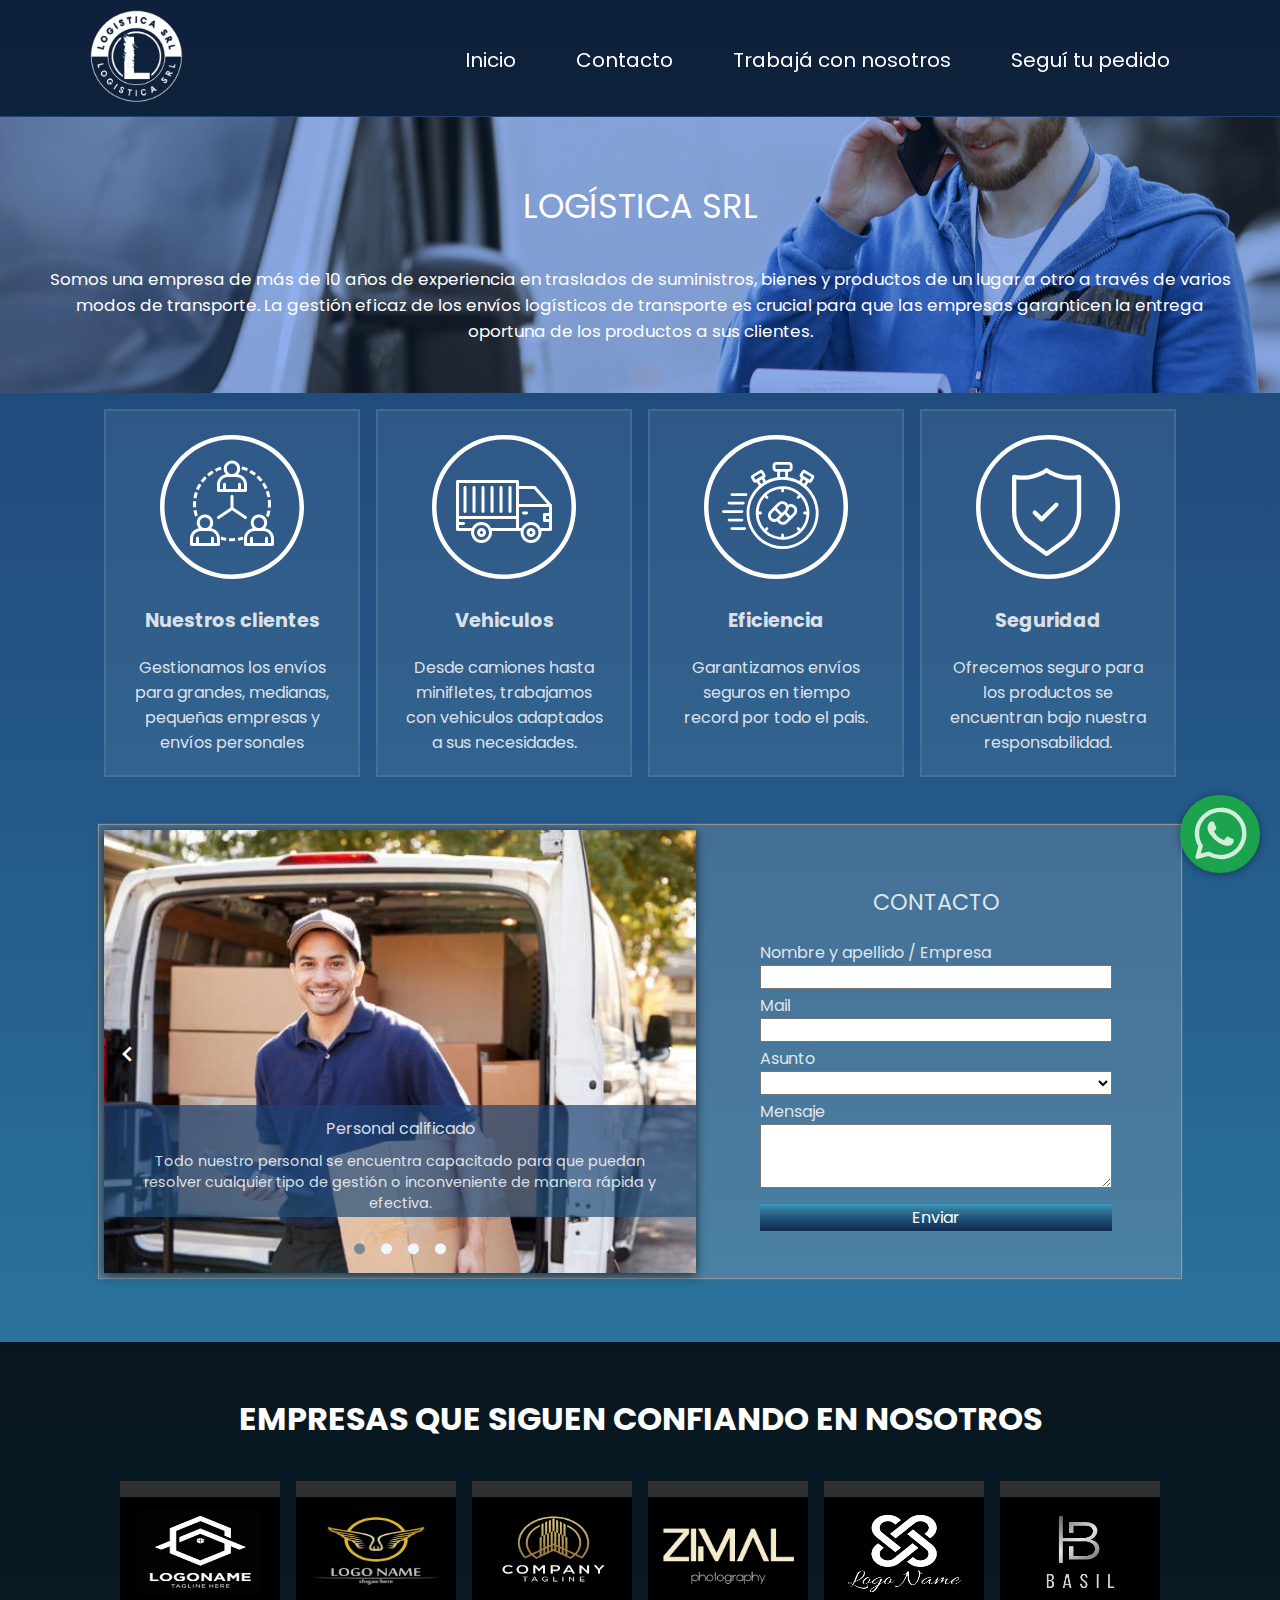
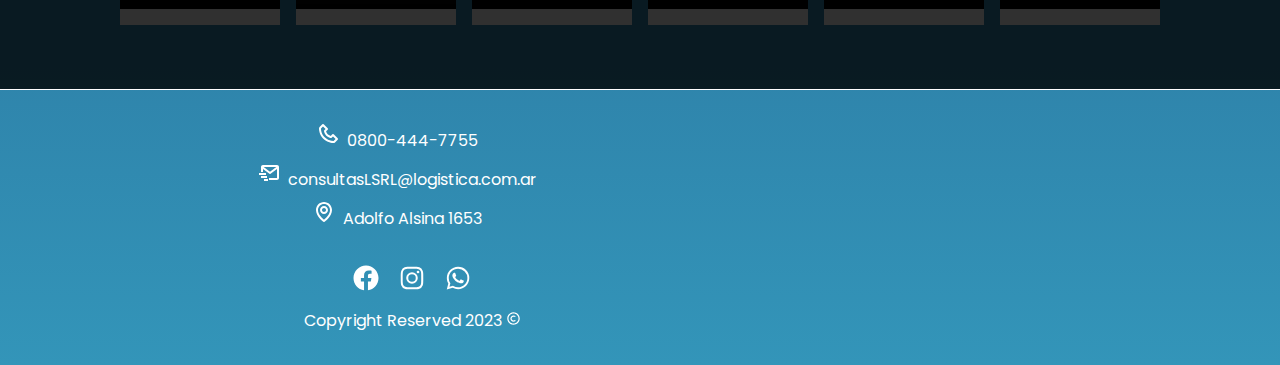
<file: index.html>
<!DOCTYPE html>
<html lang="en">

<head>
    <meta charset="UTF-8">
    <meta http-equiv="X-UA-Compatible" content="IE=edge">
    <meta name="viewport" content="width=device-width, initial-scale=1.0">
    <title>Logística SRL</title>
    <link rel="shortcut icon" href="img/Pestaña.png">
    <link rel="stylesheet" href="css/estilo-general.css">
    <link rel="stylesheet" href="index.css">
    <link rel="preconnect" href="https://fonts.googleapis.com">
    <link rel="preconnect" href="https://fonts.gstatic.com" crossorigin>
    <link href="https://fonts.googleapis.com/css2?family=Poppins:wght@300&display=swap" rel="stylesheet">
    <link href='https://unpkg.com/boxicons@2.1.4/css/boxicons.min.css' rel='stylesheet'>
    <link rel="stylesheet" href="https://cdnjs.cloudflare.com/ajax/libs/animate.css/4.1.1/animate.min.css"/>

</head>

<body> 
    <header>
        <nav class="menu">
            <section class="menu__container">
                <a href="index.html" class="menu__logo  animate__animated animate__fadeIn" ><img src="img/logo.png" alt="Logo logistica SRL"  class="menu__img"></img></a>
                
                <div class="menu__hamburguer">
                    <img src="assets/menu.svg"  alt="Logo logistica SRL" class="menu__burger">
                </div>
                
                <ul class="menu__links">
                    <li class="menu__item">
                        <a href="index.html" class="menu__link">Inicio</a>
                    </li>
                    <li class="menu__item">
                        <a href="#contacto" class="menu__link"> Contacto </i></a>
                    </li>
                    <li class="menu__item">
                        <a href="html/trabajacon.html" class="menu__link">Trabajá con nosotros</a>
                    </li>
                    <li class="menu__item">
                        <a href="html/seguimiento.html" class="menu__link">Seguí tu pedido</a>
                    </li>

                </ul>
                
            </section>    
        </nav>
    </header> 
    
    
    <main>
        <section id="presentacion">
            <article class="presentacion ">
                <p class="titulo animate__animated animate__bounce">LOGÍSTICA SRL </p>
                <p class="animate__animated animate__bounce">Somos una empresa de más de 10 años de experiencia en traslados de suministros, bienes y productos de un lugar a otro a través de varios modos de transporte. La gestión eficaz de los envíos logísticos de transporte es crucial para que las empresas garanticen la entrega oportuna de los productos a sus clientes. </p>
            </article>
        </section>
        <section id="servicios">
            <ul class="servicios">
                <li class="animate__animated animate__fadeInLeft"><img src="assets/business.svg"> <div class="txt-servicios"><p class="titulo-servicios">Nuestros clientes</p><p class="txt-servicios"> Gestionamos los envíos para grandes, medianas, pequeñas empresas y envíos personales </p></div></li>
                <li class="animate__animated animate__fadeInLeft"><img src="assets/truck.svg"> <div class="txt-servicios"><p class="titulo-servicios">Vehiculos</p><p class="txt-servicios">Desde camiones hasta minifletes, trabajamos con vehiculos adaptados a sus necesidades.</p></div></li>
                <li class="animate__animated animate__fadeInRight"><img src="assets/fastest-delivery.svg"><div class="txt-servicios"><p class="titulo-servicios">Eficiencia</p><p class="txt-servicios">Garantizamos envíos seguros en tiempo record por todo el pais.</p></div></li>
                <li class="animate__animated animate__fadeInRight"><img src="assets/shield.svg"><div class="txt-servicios"><p class="titulo-servicios">Seguridad</p><p class="txt-servicios">Ofrecemos seguro para los productos se encuentran bajo nuestra responsabilidad.</p></div></li>
            </ul>
            
        </section>

        <section id="contacto">
            <section id="container-slider">
                <ul  id="slider">
                    <li class="slider-li"><img src="img/slider-1.jpg" width="3rem"> <div class="txt-div "> <p class="titulo-slider">Personal calificado</p><p class="texto-slider">Todo nuestro personal se encuentra capacitado para que puedan resolver cualquier tipo de gestión o inconveniente de manera rápida y efectiva.</p></div></li>
                    <li class="slider-li" ><img src="img/slider-2.jpg" width="3rem"> <div class="txt-div"> <p class="titulo-slider">Entrega a domicilio</p><p class="texto-slider">Las beneficios de este servicio tanto para los clientes como para las empresas, es el desafio que nos con lleva a cumplir en tiempo y forma con nuestros servicios.</p></div></li>
                    <li class="slider-li" ><img src="img/slider-3.jpg" width="3rem"> <div class="txt-div"> <p class="titulo-slider">Flotas de trafic</p><p class="texto-slider">Siempre con vehiculos preparados para la mercaderia. La eficiencia y la seguridad son claves para generar confianza con el cliente.</p></div></li>
                    <li class="slider-li" ><img src="img/slider-4.jpg" width="3rem"> <div class="txt-div"> <p class="titulo-slider">Camiones 0KM</p><p class="texto-slider">Principales  responsables de mover mercancías a largas distancias, donde la eficacia y la seguridad son el principal objetivo de la empresa.</p></div></li>
                </ul>
                <div class="btn-left" ><i class='bx bx-chevron-left'></i></div>
                <div class="btn-right"><i class='bx bx-chevron-right'></i></div>
                <ul id="puntos">
                    <li class="punto activo"></li>
                    <li class="punto "></li>
                    <li class="punto "></li>
                    <li class="punto "></li>
                </ul>
            </section>
            <div id="formulario">
                <form method="POST" action="https://formspree.io/f/xnqyeaqr" id="form_contacto">
                    <p class="titulo">CONTACTO</p>
                    <div id="datos_form">
                        <label for="Nombre/Empresa">Nombre y apellido / Empresa</label>
                        <input type="text" name="Nombre/Empresa" required>
                        
                        <label for="fullname">Mail</label>
                        <input type="email" name="fullname" id="mail" required>
                        
                        <label for="Asunto">Asunto</label>
                        <select name="Asunto" id="Asunto" value="Seleccionar opción" required>
                            <option value="selecciona"></option>
                            <option value="Cotización">Cotización</option>
                            <option value="Cotización">Cotización para empresas</option>
                            <option value="otro">Otra consulta</option>
                        </select>
                        
                        <label for="message">Mensaje</label required>
                        <textarea  name="message" id="mensaje" rows="4"> </textarea>
                    </div>
                    <button type="submit" id="boton_form"> Enviar</button>
                </form>
                <script>
                    const $form = document.getElementById("form_contacto");
        
                    $form.addEventListener("submit",  handleSumit);
        
                    async function handleSumit(event) {
                        event.preventDefault();
                        const form = new FormData(this);
                        
                        const response = await fetch(this.action, {
                            method: this.method,
                            body: form,
                            headers: {
                                "Accept": "application/json"
                            }
                        })
                        console.log(response)
                        if (response.ok) {
                            this.reset()
                            alert("Gracias por enviar el formulario")
                        }
                    }
                </script>
            </div>
        </section>
        <section id="empresas">
            <h1>EMPRESAS QUE SIGUEN CONFIANDO EN NOSOTROS</h1>
            <div class="clientes">
                <img id="cliente_img" src="img/cliente-1.png" alt="logo empresa logoname">
                <img id="cliente_img" src="img/cliente-2.png" alt="logo empresa zimal">
                <img  id="cliente_img" src="img/cliente-3.png" alt="logo empresa logo name">
                <img id="cliente_img" src="img/cliente-4.png" alt="logo empresa tagline">
                <img id="cliente_img" src="img/cliente-5.png" alt="logo empresa tagline">
                <img id="cliente_img" src="img/cliente-6.png" alt="logo empresa tagline">

            </div>
        </section>
        <div id="whatsapp">
            <a href=" https://api.whatsapp.com/send/?phone=5491127370594" target="_blank">
              <img class="wp" src="assets/whatsappi.svg">
            </a>
         </div>

         <script src="js/app.js"></script>
    </main>

    <footer>
        <ul class="lista__footer">
            <li class="item__telefono">0800-444-7755</li>
            <li class="item__mail">consultasLSRL@logistica.com.ar</li>
            <li class="item__ubicacion">Adolfo Alsina 1653</li>
            
            <ul class="item__redes">
                <li class="item"><a href="https://es-la.facebook.com"><img src="assets/facebook.svg" alt="icono facebook" height="30rem"></a></li>
                <li class="item"><a href="https://www.instagram.com"><img src="assets/instagram.svg" alt="icono instagram" height="30rem"></a></li>
                <li class="item"><a href=" https://api.whatsapp.com/send/?phone=5491127370594"><img src="assets/whatsapp.svg" alt="icono whatsapp" height="30rem"></a></li>     
            </ul>
            <li class="item__copy">Copyright Reserved 2023 <img src="assets/copy.svg"alt="icono de copyright" width="15rem"></li>
        </ul>
        
        <div class="mapa"><iframe src="https://www.google.com/maps/embed?pb=!1m17!1m12!1m3!1d3283.716900547346!2d-58.392128923544426!3d-34.61131955790088!2m3!1f0!2f0!3f0!3m2!1i1024!2i768!4f13.1!3m2!1m1!2zMzTCsDM2JzQwLjgiUyA1OMKwMjMnMjIuNCJX!5e0!3m2!1ses!2sar!4v1682980024059!5m2!1ses!2sar" width="150%" height="90%"  style="border:0;"  loading="lazy" referrerpolicy="no-referrer-when-downgrade"></iframe>
            </div>
            
    </footer>

</body>
</html>
</file>
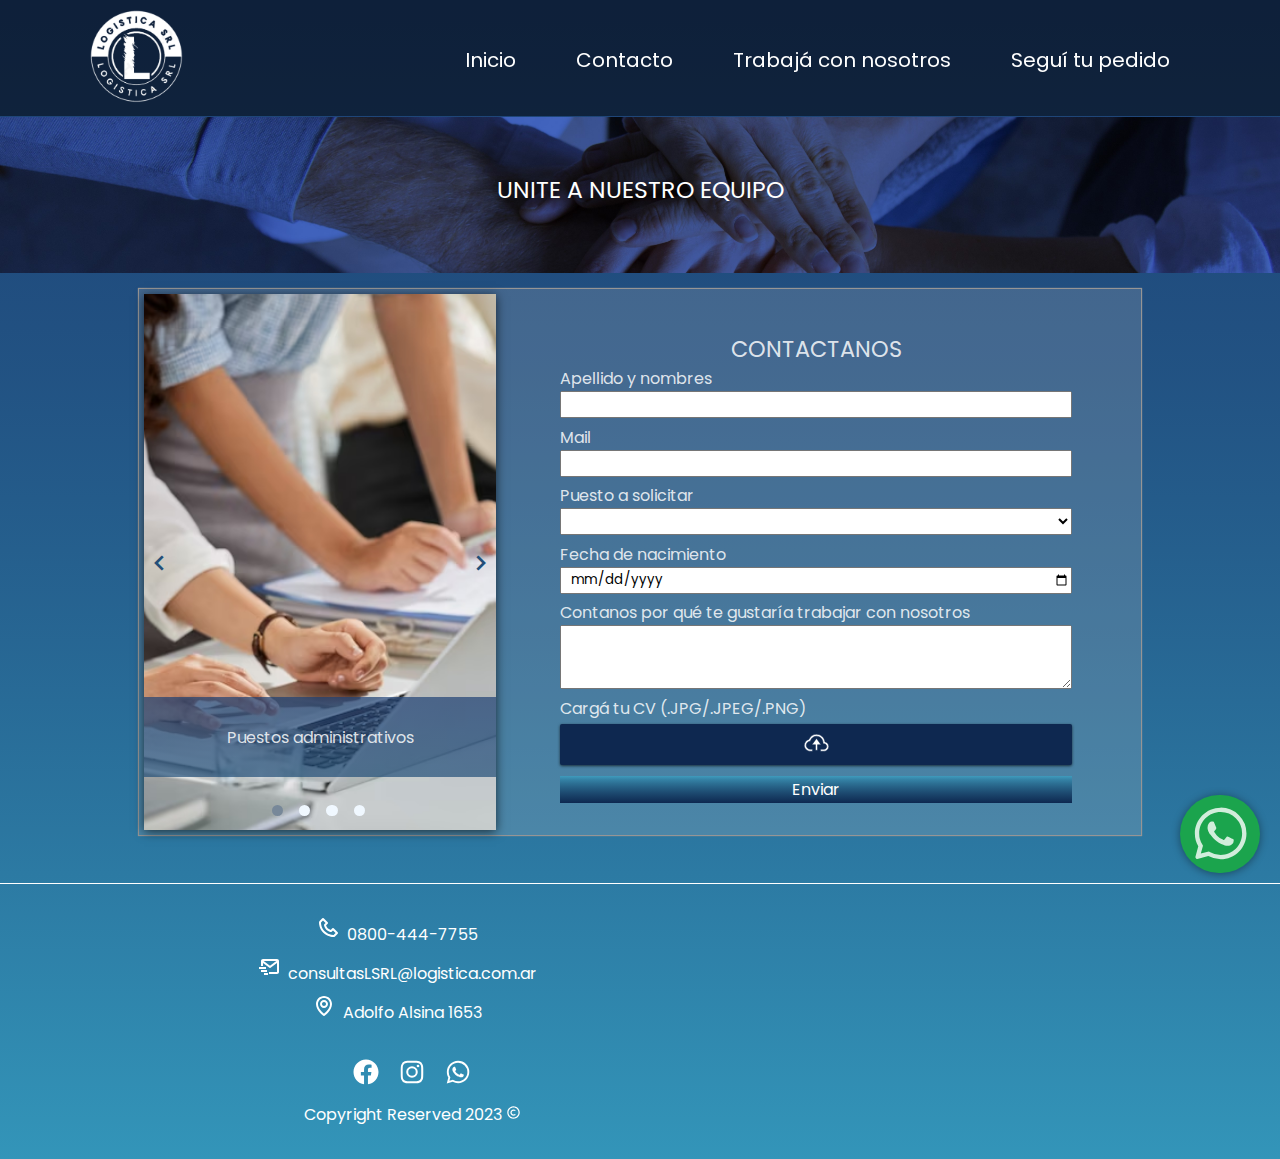
<file: html/trabajacon.html>
<!DOCTYPE html>
<html lang="en">

<head>
    <meta charset="UTF-8">
    <meta http-equiv="X-UA-Compatible" content="IE=edge">
    <meta name="viewport" content="width=device-width, initial-scale=1.0">
    <title>Logística SRL</title>
    <link rel="shortcut icon" href="../img/Pestaña.png">
    <link rel="stylesheet" href="../css/estilo-general.css">
    <link rel="stylesheet" href="../css/estilo-trabajacon.css">
    <link rel="preconnect" href="https://fonts.googleapis.com">
    <link rel="preconnect" href="https://fonts.gstatic.com" crossorigin>
    <link href="https://fonts.googleapis.com/css2?family=Poppins:wght@300&display=swap" rel="stylesheet">
    <link href='https://unpkg.com/boxicons@2.1.4/css/boxicons.min.css' rel='stylesheet'>
    <link rel="stylesheet" href="https://cdnjs.cloudflare.com/ajax/libs/animate.css/4.1.1/animate.min.css"/>

</head>

<body> 
    <header>
        <nav class="menu">
            <section class="menu__container">
                <a href="../index.html" class="menu__logo animate__animated animate__fadeIn"  ><img src="../img/logo.png" alt="Logo logistica SRL" class="menu__img"></img></a>
                
                <div class="menu__hamburguer">
                    <img src="../assets/menu.svg"  alt="Logo logistica SRL" class="menu__burger">
                </div>
                
                <ul class="menu__links">
                    <li class="menu__item">
                        <a href="../index.html" class="menu__link">Inicio</a>
                    </li>
                    <li class="menu__item">
                        <a href="../index.html#contacto" class="menu__link"> Contacto </i></a>
                    </li>
                    <li class="menu__item">
                        <a href="trabajacon.html" class="menu__link">Trabajá con nosotros</a>
                    </li>
                    <li class="menu__item">
                        <a href="seguimiento.html" class="menu__link">Seguí tu pedido</a>
                    </li>
                </ul>
                
            </section>    
        </nav>
    </header> 
    
    
    <main>
        <section id="presentacion">
            <article class="presentacion ">
                <p class="titulo animate__animated animate__bounce">UNITE A NUESTRO EQUIPO</p>
                <p class="animate__animated animate__bounce"></p>
            </article>
        </section>
        <section id="contacto">
            <section id="container-slider">
                <ul  id="slider">
                    <li class="slider-li"><img src="../img/administrativo.png"> <div class="txt-div "> <p class="titulo-slider">Puestos administrativos</p></div></li>
                    <li class="slider-li" ><img src="../img/repartidor.png"> <div class="txt-div"> <p class="titulo-slider">Repartidores</p></div></li>
                    <li class="slider-li" ><img src="../img/camioneta.png"> <div class="txt-div"> <p class="titulo-slider">Conductores de móviles </p></div></li>
                    <li class="slider-li" ><img src="../img/camion.png"> <div class="txt-div"> <p class="titulo-slider">Conductores de camiones</p></div></li>
                </ul>
                <div class="btn-left" ><i class='bx bx-chevron-left'></i></div>
                <div class="btn-right"><i class='bx bx-chevron-right'></i></div>
                <ul id="puntos">
                    <li class="punto activo"></li>
                    <li class="punto "></li>
                    <li class="punto "></li>
                    <li class="punto "></li>
                </ul>
            </section>
            <div id="formulario">
                <form method="POST" action="https://formsubmit.co/cacolombo95@gmail.com" id="form_trabajadores" enctype="multipart/form-data">
                    <p class="titulo">CONTACTANOS</p>
                    <div id="datos_form">
                        <label for="Fullname">Apellido y nombres</label>
                        <input type="text" name="Fullname" id="fullname" required>
                        
                        <label for="Mail">Mail</label>
                        <input type="email" name="Mail" id="email" required>
                        
                        <label for="Job">Puesto a solicitar</label>
                        <select name="Job" id="puesto" value="Seleccionar opción" required>
                            <option value="selecciona"></option>
                            <option value="Administrativo">Administrativo</option>
                            <option value="Repartidor">Repartidor</option>
                            <option value="Conductor autos">Conductor de auto/camioneta</option>
                            <option value="Conductor camiones">Conductor de camión</option>
                            <option value="otro">Otro</option>
                        </select>

                        <label for="Birthday">Fecha de nacimiento</label>
                        <input type="date" id="fechanac" name="Birthday" required>
                        
                        <label for="Message">Contanos por qué te gustaría trabajar con nosotros</label required>
                        <textarea  name="Message" id="mensaje" rows="8" required> </textarea>

                        <label for="attachment"> Cargá tu CV (.JPG/.JPEG/.PNG)</label>
                        <div class="file-select" id="src-file1"><input type="file" id="file"  name="attachment" accept="image/png, image/jpeg, image/jpg" required></div>
                    </div>
                    <button type="submit" id="boton_form"> Enviar</button>
                </form>
                <script>
                    const $form = document.getElementById("form_trabajadores");
        
                    $form.addEventListener("submit",  handleSumit);
        
                    async function handleSumit(event) {
                        event.preventDefault();
                        const form = new FormData(this);
                        
                        const response = await fetch(this.action, {
                            method: this.method,
                            body: form,
                            headers: {
                                'Content-Type': 'multipart/form-data'
                            }
                        })
                        console.log(response)
                        if (response.ok) {
                            this.reset()
                            alert("Gracias por enviar el formulario")
                        }
                    }
                </script>

            </div>

        </section>
        <div id="whatsapp">
            <a href=" https://api.whatsapp.com/send/?phone=5491127370594" target="_blank">
              <img class="wp" src="../assets/whatsappi.svg">
            </a>
         </div>

         <script src="/js/app.js"></script>
    </main>

    <footer>
        <ul class="lista__footer">
            <li class="item__telefono">0800-444-7755</li>
            <li class="item__mail">consultasLSRL@logistica.com.ar</li>
            <li class="item__ubicacion">Adolfo Alsina 1653</li>
            
            <ul class="item__redes">
                <li class="item"><a href="https://es-la.facebook.com"><img src="../assets/facebook.svg" alt="icono facebook" height="30rem"></a></li>
                <li class="item"><a href="https://www.instagram.com"><img src="../assets/instagram.svg" alt="icono instagram" height="30rem"></a></li>
                <li class="item"><a href=" https://api.whatsapp.com/send/?phone=5491127370594"><img src="../assets/whatsapp.svg" alt="icono whatsapp" height="30rem"></a></li>     
            </ul>
            <li class="item__copy">Copyright Reserved 2023 <img src="../assets/copy.svg"alt="icono de copyright" width="15rem"></li>
        </ul>
        
        <div class="mapa"><iframe src="https://www.google.com/maps/embed?pb=!1m17!1m12!1m3!1d3283.716900547346!2d-58.392128923544426!3d-34.61131955790088!2m3!1f0!2f0!3f0!3m2!1i1024!2i768!4f13.1!3m2!1m1!2zMzTCsDM2JzQwLjgiUyA1OMKwMjMnMjIuNCJX!5e0!3m2!1ses!2sar!4v1682980024059!5m2!1ses!2sar" width="150%" height="90%"  style="border:0;"  loading="lazy" referrerpolicy="no-referrer-when-downgrade"></iframe></div>
            
    </footer>

</body>
</html>
</file>
<file: css/estilo-general.css>
* {
    box-sizing: border-box;
    font-family: 'Poppins', sans-serif;
}


body {
    /* border: 10px rgb(41, 175, 205) solid; */
    display: grid;
    color: #ffffffd6;
    grid-template-columns: 1fr;
    box-sizing: border-box;
    margin: 0;

    width: 100%;
    background: linear-gradient(rgb(29, 64, 116),60%, #3395b9);
}
main{
    width: 100%;
    margin-top: 128px;
    margin: 0;
    height: 100%;
}
/* PRESENTACION */
#presentacion {
    margin: 7.3rem 0 0 0;
    width: 100%;
}
.presentacion {
    font-size: 1.05em;
    color:white;
    display: flex;
    justify-content: center;
    align-items: center;
    text-align: center;
    flex-direction: column;
    width: 100%;
    padding: 2rem 0;
}
.presentacion p {
    padding: 0 3rem;
}
.presentacion:hover {
    background-color: rgb(0, 0, 0, 0.3);
    border-top: 1px solid rgb(0, 0, 0, 0.3);
    border-bottom: 1px solid rgb(0, 0, 0, 0.3);
    
}

/* MENU */
.menu {
    font-size: 20px;
    width: 100%;
    position: fixed;
    color: white;
    display: block;
    z-index: 9999;
    min-width: 100%;
    padding: 0;
    margin: 0;
}

.menu__container {
    display: flex;
    align-items: center;
    justify-content: space-between;
    
    background-color:rgba(0, 0, 0, 0.5) ;
    width: 100%;
    max-width: 100%;
    max-height: max-content;
    margin: 0;
    padding: .3em 5rem .1em 5rem;
}

.menu__links {
    height: 100%;
    display: flex;
    
}

.menu__item {
    list-style: none;
    position: relative;
    height: 100%;
}

.menu__link {
    display: flex;
    align-items: center;

    color: white;
    text-decoration: none;
    height: 100%;
    padding: 0 30px; 
}
.menu__link:hover {
    color:rgb(91, 131, 206);
}
.menu__hamburguer {
    display: flex;
    display: none;
    align-items: center;
    justify-content: space-between;

    height: 100%;
    padding: 0 15px;
    cursor: pointer;
    
}
.menu__burger {
    display: block;
    width: 2.5rem;
    
}
.menu__img {
    width: 7rem;
}
/* CARROUSEL + FORM */
#contacto {
    display: inline-flex;
    flex-wrap: wrap;
    justify-self: center;
    align-self: center;
    justify-content: center;
    box-shadow: 0px 0px 1px 1px rgb(150, 149, 149);
    background-color: rgb(203, 202, 202,0.2) ;
    max-height: max-content;
    max-width: 100%;
    padding: 0.3rem 0.3rem;      
}
#container-slider {
    padding: 0;
    margin: 0;
    background-color: #ebe7e7;
    box-shadow: 0 2px 10px 0 rgba(0, 0, 0, 0.66);
    overflow: hidden;
}
#slider {
    width: 400%;
    padding: 0;
    margin: 0;
    display: flex;
    height: 100%;
    list-style: none;
}
.slider-li {
    width: 25%;

}

.slider-li img {
    width: 100%;
    object-fit: cover;

}
.btn-left,
.btn-right {
    font-size: 2rem;
    cursor: pointer;
    transition: .15s ease;
    user-select: none;
}

.btn-left:hover,
.btn-right:hover {
    color: lightgray;
}
.txt-div {
    display: inline-flex;
    flex-direction: column;
    justify-content: center;
    justify-items: center ;
    align-content: center;
    background: linear-gradient(rgb(29, 64, 116,0.7),50%, rgba(34, 79, 121, 0.7));
    align-items: center;
    gap: 0;
    font-size: 1;

}
.titulo-slider {
    font-size: 1em;
    padding: 0;

}
.texto-slider {
    padding: 0;
    font-size: 0.9em;
}

#puntos {
    height: 0px;
    margin: 0;
    padding: 0;
    display: inline-flex;
    gap: 1rem;
    list-style: none;
}
.punto {
    background-color: aliceblue;
    width: 0.7em;
    height: 0.7em;
    border-radius: 20px;
    padding: 0;
    margin: 0;

}
.punto.activo {
    background-color: lightslategray;
}

#formulario {
    display: flex;
    flex-direction: column;
    justify-content: center;
    align-content: center;
    padding: 0;

}


#datos_form {
    display: flex;
    flex-direction: column;
}
#datos_form input, select {
    text-decoration: none;
    height: 1.5rem;
    padding-left: .5rem;
    margin-bottom: .3em;
}

#datos_form label {
    align-content: left;
    text-align: left;
}
#datos_form textarea {
    height: 4rem;
}
.titulo {
    font-size: 1.4em;
    height: 1rem;
    align-self: center;
    padding: 0;
}

button {
    cursor: pointer;
    font-size: 1em;
    border-style: none;
    color: white;
    background: linear-gradient(#3f9bbd,40%, rgb(14, 40, 80));  
}


/* FOOTER */
footer {
    border-top: 1px solid rgb(255, 255, 255);
    gap: 6rem;

    display: inline-flex;
    flex-direction: row;
    justify-content: center;
    align-items: center;

}

.lista__footer {
    display: inline-flex;
    flex-direction: column;
    justify-items: center;
    align-items: center;
    list-style: none;
    
    color: white;
    margin: 2rem 2rem;
    gap: 0.5em;
    
}


.item__telefono{
    list-style-image: url('../assets/telefono.svg');
}
.item__mail {
    list-style-image: url('../assets/mail.svg');
}
.item__ubicacion {
    list-style-image: url('../assets/ubicacion.svg');
}
.item__redes {
    padding: 1.5em 0 0 0;
    list-style:none;
    display: flex;
    flex-direction: row;
    flex-wrap: nowrap;
    justify-content: center;
    gap: 1em;
}

.item__copy {
    justify-content: center;
    
}

.mapa iframe {
    width: 25rem;
    height: 13rem;
}

div#whatsapp {
    min-width: 2em;
    position: fixed;
    bottom: 20px;
    right:20px;
}
img.wp {
    font-size: 20px;
    background-color: rgb(27, 164, 77);
    border-radius: 50px;
    padding: .3rem .3rem .3rem .4rem;
    border-style: 3px solid white;
    width: 80px;
    filter: drop-shadow(0 1px 4px rgba(0,0,0,.4));
 }

@media screen and (max-width: 1090px) {
    .menu__link {
        padding: 0 15px; 
    }
    @media screen and (max-width:1000px) {
    
        .menu__hamburguer {
            display:flex;
        }
        .menu {
            width: 100%;
        }
        .menu__links {
            position: fixed;
            max-width: max-content;
            padding: 0 1rem;
            width: 100%;
            
            top: 97px;
            bottom: 0;
            right: 0;
            
            background-color:rgba(20, 44, 81, 0.95);
            overflow-y: auto;
    
            display: grid;
            grid-auto-rows: max-content max-content;
    
            transform: translateX(100%);
            transition: transform .5s;
            
    
        }
        .menu__links--show {
            transform: unset;
            width: 100%;
            transition: transform .5s;
        }
        .menu__link {
            padding: 20px 0;
            padding-left: 30px;
            height: auto;
    
        }
        
        footer{
            display: inline-flex;
            justify-items: center;
            align-items: center;
            flex-direction: column-reverse; 
            width: auto;
            margin:0 ;
            padding: 3rem 0 0 0;
            gap: 0rem;
        }
        .lista__footer {
            justify-content: center;
        }
        .mapa iframe {
            height: 230px;
        }
        @media only screen and (max-width:600px) {
            body {
                width: 100%;
            }
            .mapa iframe {
                width: auto;
                height: 200px;
            }
            img.wp {
                width: 60px;
            }
    
            @media only screen and (max-width:380px) {
                .mapa iframe {
                    height: 170px;
                }
                #contacto {
                    width: 100%;
                    padding: 0;
                    margin: 0;
                }
                .menu__burger {
                    display: block;
                    width: 2rem;
                }
                .menu__img {
                    width: 5rem;
                }
                .menu__links {
                    top: 67px;
                }



            }
        }
    }
}
</file>
<file: index.css>
main{
    text-align: center;
    border-color: black;
    display: flex;
    flex-direction: column;
    justify-items: center;
    justify-content: center;
    align-items: center;
    align-content: center;

}

#presentacion {
    background-image: url("img/presentacion.jpg");
    background-size: 90rem;
}
article p.titulo  {
    font-size: 2em;
    height: 1em;
}
#servicios {
    display: inline-flex;
    width: 100%;
    margin: 1rem 0;

}
.servicios {
    width: 100%;
    list-style: none;
    margin: 0;
    padding: 0;
    display: inline-flex;
    justify-content: center;
    align-items: center;
    flex-wrap: wrap;
    gap: 1em;
}
.servicios li {
    display: flex;
    flex-direction: column;
    flex-wrap: nowrap;
    align-items: center;
    gap: 0.5rem;
    width: 16rem;
    height: 23rem;
    border: 2px solid rgb(255, 255, 255, 0.1);
    background-color: rgba(255, 255, 255, 0.07);
    padding: 1.5rem;
}
.servicios li:hover {
    background: rgba(255, 255, 255, 0.2);
}

.servicios li img {
    width: 9rem;
}

.titulo-servicios {
    font-size: 1.2em;
    font-weight: bold;
}


/* CARROUSEL + FORMULARIO */
#contacto {
    margin: 2rem 0;
}
#container-slider {
    width: 37rem;
    height: 27.7rem;
}
.btn-left,
.btn-right {
    color: white;
}
.btn-left {
    transform: translate(-17rem, -15rem);
}
.btn-right {
    transform: translate(17rem, -18rem);
}
.txt-div {
    transform: translateY(-11rem);
    height: 7rem;
}
.titulo-slider {
   transform: translateY(-0.6rem);
    
}
.texto-slider {
    height: 1rem;
    transform: translateY(-1.9rem);
    padding: 0 1.5rem;
}
#puntos {
    transform: translateY(-8.3rem);
}
#formulario {
    max-height: 27.1rem;
    width: 30rem;
    padding: 4rem;
}
#form_contacto {
    display: flex;
    flex-direction: column;
    gap: 1rem;
}

/* CLIENTES */

#empresas {
    display: flex;
    flex-direction: column;
    background-color: rgb(0, 0, 0,0.8);
    color: white;
    margin: 2rem 0 0  0;
    padding: 2rem 0 3rem 0;
    justify-content: center;
    justify-items: center;
    align-items: center;
    width: 100%;
}

.clientes {
    display: inline-flex;
    flex-direction: row;
    flex-wrap: wrap;
    justify-content: center;
    padding-top: 2rem;
    gap: 1rem;
    width: 100%;
}

#cliente_img {
    background-color: rgb(48, 48, 48);
    width: 10rem;
    height: 9rem;
    padding: 1rem 0;
}

@media only screen and (max-width:1300px) {
    .clientes {
        padding: 1rem 3rem;
    }
    @media only screen and (max-width:1135px) {
        nav {
            display: flex;
    
        }
        main {
            display: flex;
            flex-direction: column;

        }

        #contacto {
            padding: 0 0.3rem;
            max-width: min-content;
            max-height: min-content;
        }
        #container-slider {
            width: 47rem;
            height: 35rem;
        }
        .btn-left {
            transform: translate(-21rem, -18rem);
        }
        
        .btn-right {
            transform: translate(21rem, -21rem);
        }
        .clientes{
            padding: 2rem 2rem 0 2rem;
        }
        input, select {
            height: 2rem;
        }
        div#formulario {
            height: 50rem;
        }


        
        @media only screen and (max-width:1100px) {
            .servicios {
                padding: 0 8rem;
                gap: 1rem;
            }
            .clientes{
                padding: 2rem 10rem 0 10rem;
            }

        }

        @media only screen and (max-width:800px) {
            #contacto {
                padding: 0;
                height: auto;
                width: 100%;
            }
            #empresas {
                padding: 2rem 3rem;
            }
            .servicios {
                padding: 0;
                gap: 1em;
            }
            #container-slider {
                width: 100%;
                height: 25rem;
            }
            .btn-left {
                transform: translate(-16rem, -15rem);
            }
            
            .btn-right {
                transform: translate(16rem, -18rem);
            }
        }
        @media only screen and (max-width:380px) {
            .clientes {
                padding: 2rem 2rem;
            }
            #contacto {
                margin: 0;
                padding: 0;
                max-width: max-content;
            }
            #presentacion {
                width: 100%;
                max-height: fit-content;
            }
            .presentacion p {
                padding: 0;
            }
            #container-slider {
                width: 23rem;
                height: 17rem;
            }
            .txt-div {
                height: 8rem;
            }
            .titulo-slider{
                transform: translateY(-1.3rem);
            }
            .texto-slider {
                transform: translateY(-2.7rem);
            }

            #formulario {
                padding: 2rem;
                width: 23rem;
            }


        }
    }
}
</file>
<file: css/estilo-trabajacon.css>
main {
    display: flex;
    flex-direction: column;
}
#presentacion {
    background-image: url("../img/equipo.jpg");
    background-size: 90rem;
}
p.titulo {
    height: 0.5em;
}
.presentacion p.subtitulo {
    padding: 0 15rem;
}


/* CARROUSEL + FORMULARIO */
#contacto {
    margin: 1rem 0 3rem 0;
}
#container-slider {
    width: 22rem;
    height: 33.5rem;
}

.btn-left {
    transform: translate(0rem, -18rem);
    color: rgb(34, 79, 121);
}
.btn-right {
    transform: translate(20rem, -21rem);
    color: rgba(34, 79, 121);
}
.txt-div {
    transform: translateY(-10rem);
    width: 100%;
    height: 5rem;
}
#puntos {
    transform: translate(8rem,-8rem);
}
#formulario {
    width: 40rem;
    height: max-content;
    padding: 1rem 4rem 1rem 4rem;
    margin: 0;
}
#form_trabajadores {
    display: flex;
    flex-direction: column;
    gap: 0rem;
    padding: 0;
}

#datos_form input, select, textarea {
    height: 1.7rem;
    margin-bottom: .4rem;
}
.file-select {
    position: relative;
    margin: 0.2em 0 1em 0;

  }
  
.file-select::before {
    background-color:  rgb(14, 40, 80);
    color: white;
    display: flex;
    justify-content: center;
    align-items: center;
    border-radius: 2px;
    box-shadow: 0 1px 3px 0 rgba(0, 0, 0, 0.66);
    content: url("../assets/upload.svg") ;
    position: absolute;
    width: 100%;
    padding: 0;
    cursor: pointer;

}
  
.file-select input[type="file"] {
    opacity: 0;
    cursor: pointer;
}

@media screen and (max-width: 1000px) {
    #presentacion {
        width: 100%;
        background-size: 80rem;
    }
    @media screen and (max-width: 700px) {
        #presentacion {
            background-size: 60rem;
        }
        #formulario {
            width: 30rem;
            height: max-content;
            margin: 0;
        }
        @media screen and (max-width: 580px) {
            #presentacion {
                background-size: 40rem;
                margin: 85px 0 5px 0;
            }
            #formulario {
                width: 35rem;
            }
            @media screen and (max-width: 380px) {
                #contacto {
                    width: 100%;
                    padding: 0.3em 0 0 0;
                    margin: 0;
                    
                }
                #container-slider {
                    padding: 0;
                    margin: 0;
                }
                #formulario {
                    width: 23rem;
                    padding: 2em ;

                }
            }    

            

            
    
        }
    }


}
</file>
